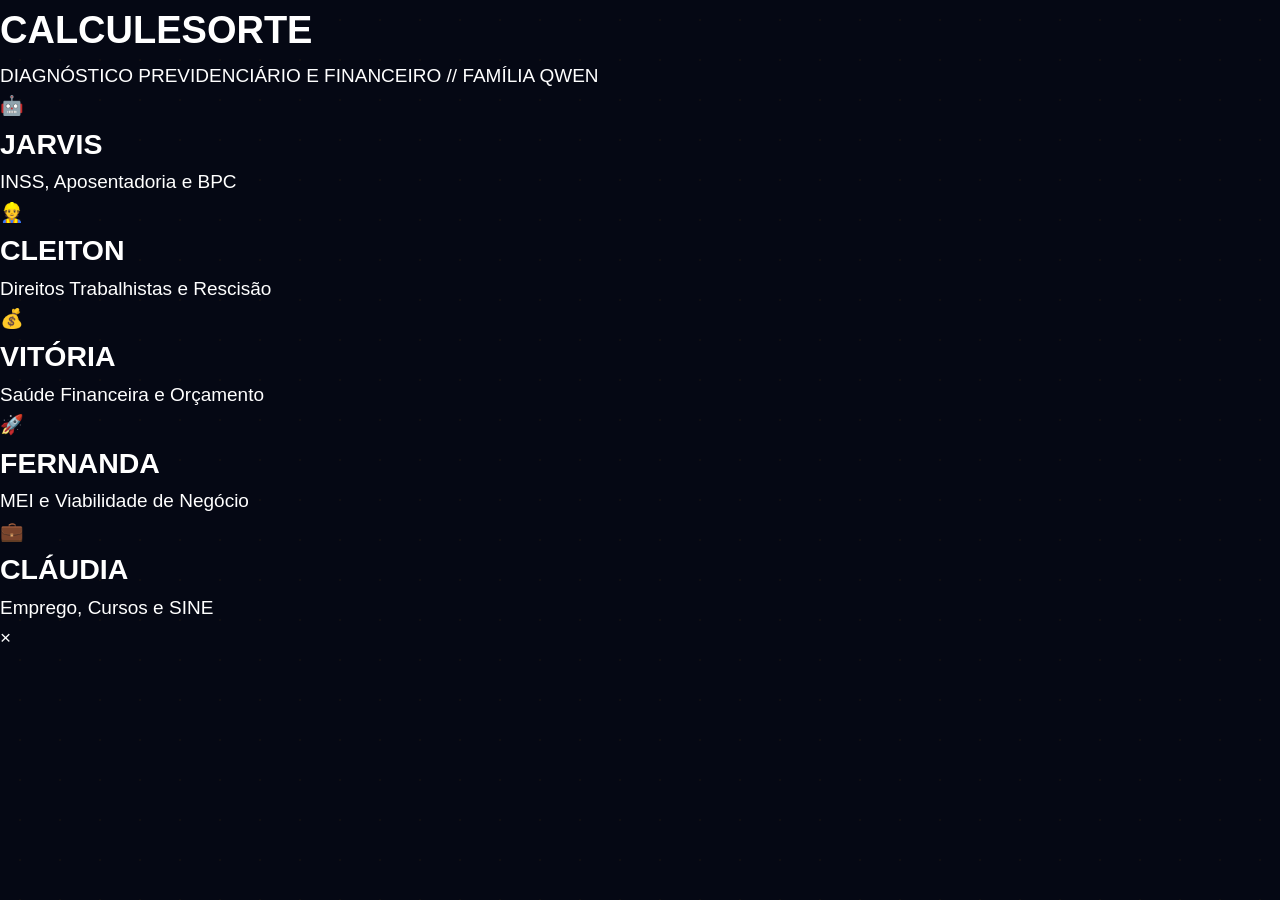
<file: index.html>
<!DOCTYPE html>
<html lang='pt-BR'>
<head>
    <meta charset='UTF-8'>
    <meta name='viewport' content='width=device-width, initial-scale=1.0'>
    <title>CalculeSorte | Diagnóstico Financeiro</title>
    <link rel='stylesheet' href='style.css'>
</head>
<body>
    <div class='container'>
        <header>
            <h1>CALCULESORTE</h1>
            <p>DIAGNÓSTICO PREVIDENCIÁRIO E FINANCEIRO // FAMÍLIA QWEN</p>
        </header>
        
        <div class='cards-grid'>
            <div class='card' onclick="openModal('jarvis')">
                <div class='icon'>🤖</div><h2>JARVIS</h2><p>INSS, Aposentadoria e BPC</p>
            </div>
            <div class='card' onclick="openModal('cleiton')">
                <div class='icon'>👷</div><h2>CLEITON</h2><p>Direitos Trabalhistas e Rescisão</p>
            </div>
            <div class='card' onclick="openModal('vitoria')">
                <div class='icon'>💰</div><h2>VITÓRIA</h2><p>Saúde Financeira e Orçamento</p>
            </div>
            <div class='card' onclick="openModal('fernanda')">
                <div class='icon'>🚀</div><h2>FERNANDA</h2><p>MEI e Viabilidade de Negócio</p>
            </div>
            <div class='card' onclick="openModal('claudia')">
                <div class='icon'>💼</div><h2>CLÁUDIA</h2><p>Emprego, Cursos e SINE</p>
            </div>
        </div>

        <div id='modal' class='modal'>
            <div class='modal-content'>
                <span class='close' onclick='closeModal()'>&times;</span>
                <h2 id='modal-title' style="color:#fff; margin-bottom:20px;"></h2>
                <form id='calc-form'></form>
                
                <div id='result' class='result-area' style='display:none;'>
                    <div class='voice-indicator'>REPRODUZINDO VOZ QWEN...</div>
                    <strong id='res-intro'></strong><br>
                    <span id='res-msg' style="display:block; margin:10px 0; color:#ccc;"></span>
                    <em id='res-outro' style="color:#666; font-size:0.8em;"></em>
                    
                    <div id='solution' class='solution-area' style='display:none;'>
                        <strong style="color:#00ff88;">💡 PLANO DE AÇÃO:</strong>
                        <p id='sol-text' style="margin-top:5px; font-size:0.9em;"></p>
                    </div>
                </div>

                <div id='repair' class='repair-area' style='display:none;'>
                    <strong style="color:#00aaff;">🔧 MODO REPARO ATIVADO</strong>
                    <p id='rep-text' style="margin:8px 0; font-size:0.9em;"></p>
                    <button class='btn-calc btn-repair' onclick='applyRepair()'>APLICAR CORREÇÃO E RECALCULAR</button>
                </div>
            </div>
        </div>
    </div>

    <script>
        let currentPersona = '', lastData = {}, repairData = null;
        const configs = {
            jarvis: [{name:'tipo_calculo',label:'TIPO DE CÁLCULO',type:'select',options:['aposentadoria','auxilio_doenca','bpc_loas']},{name:'idade',label:'IDADE',type:'number'},{name:'sexo',label:'SEXO',type:'select',options:['masculino','feminino']}],
            cleiton: [{name:'meses_trabalhados',label:'MESES TRABALHADOS',type:'number'},{name:'salario',label:'ÚLTIMO SALÁRIO (R$)',type:'number'},{name:'motivo_saida',label:'MOTIVO DA SAÍDA',type:'select',options:['demissao','pedido']}],
            vitoria: [{name:'tipo_calculo',label:'TIPO',type:'select',options:['orcamento','mei']},{name:'renda',label:'RENDA MENSAL (R$)',type:'number'},{name:'despesas_fixas',label:'DESPESAS FIXAS (R$)',type:'number'}],
            fernanda: [{name:'atividade',label:'ATIVIDADE DO NEGÓCIO',type:'text'}],
            claudia: [{name:'tipo_calculo',label:'TIPO',type:'select',options:['cursos','vagas']},{name:'idade',label:'IDADE',type:'number'},{name:'cargo',label:'CARGO DESEJADO',type:'text'}]
        };

        function openModal(p) {
            currentPersona = p;
            document.getElementById('modal').style.display = 'block';
            document.getElementById('modal-title').textContent = p.toUpperCase() + ' // DIAGNÓSTICO';
            const form = document.getElementById('calc-form'); form.innerHTML = '';
            configs[p].forEach(f => {
                const d = document.createElement('div'); d.className = 'form-group';
                const l = document.createElement('label'); l.textContent = f.label; d.appendChild(l);
                if (f.type === 'select') {
                    const s = document.createElement('select'); s.name = f.name;
                    f.options.forEach(o => { const op = document.createElement('option'); op.value = o; op.textContent = o; s.appendChild(op); });
                    d.appendChild(s);
                } else { const i = document.createElement('input'); i.type = f.type; i.name = f.name; i.required = true; d.appendChild(i); }
                form.appendChild(d);
            });
            const btn = document.createElement('button'); btn.type = 'submit'; btn.textContent = 'EXECUTAR DIAGNÓSTICO'; btn.className = 'btn-calc'; form.appendChild(btn);
            document.getElementById('result').style.display = 'none';
            document.getElementById('repair').style.display = 'none';
        }

        function closeModal() { document.getElementById('modal').style.display = 'none'; }

        function applyRepair() {
            if(repairData) {
                Object.keys(repairData).forEach(k => {
                    const el = document.querySelector(`[name="${k}"]`);
                    if(el) el.value = repairData[k];
                });
                document.getElementById('repair').style.display = 'none';
                document.getElementById('calc-form').dispatchEvent(new Event('submit'));
            }
        }

        document.getElementById('calc-form').addEventListener('submit', async (e) => {
            e.preventDefault();
            const fd = new FormData(e.target); const data = {};
            fd.forEach((v, k) => data[k] = isNaN(v) ? v : parseFloat(v));
            lastData = data;

            try {
                const res = await fetch(`/api/${currentPersona}`, { method: 'POST', headers: { 'Content-Type': 'application/json' }, body: JSON.stringify(data) });
                const result = await res.json();
                
                if (result.error && result.reparo) {
                    document.getElementById('repair').style.display = 'block';
                    document.getElementById('rep-text').textContent = result.reparo.sugestao;
                    repairData = result.reparo.dados_corrigidos || data; // Ajuste conforme retorno da API
                    return;
                }

                document.getElementById('result').style.display = 'block';
                document.getElementById('res-intro').textContent = result.introducao;
                document.getElementById('res-msg').textContent = result.resultado;
                document.getElementById('res-outro').textContent = result.conclusao;
                
                if(result.solucao) {
                    document.getElementById('solution').style.display = 'block';
                    document.getElementById('sol-text').textContent = result.solucao.acao;
                }

                const utterance = new SpeechSynthesisUtterance(`${result.introducao}. ${result.resultado}. ${result.conclusao}`);
                utterance.lang = 'pt-BR'; speechSynthesis.speak(utterance);
            } catch (err) { alert('Erro de conexão: ' + err.message); }
        });
    </script>
</body>
</html>
</file>
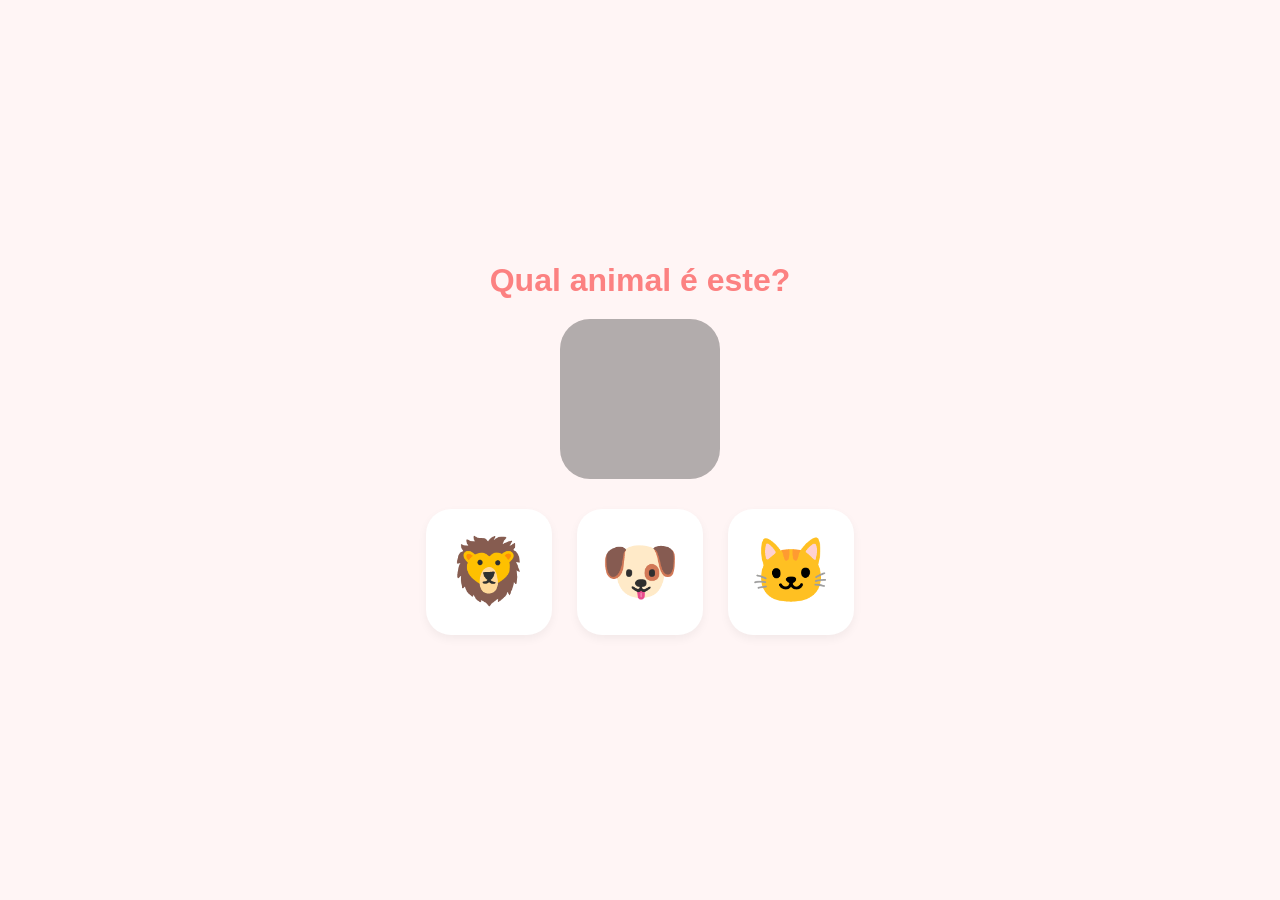
<file: Assets/Games/Animais/index.html>
<!DOCTYPE html>
<html lang="pt-BR">
<head>
<meta charset="UTF-8"><meta name="viewport" content="width=device-width, initial-scale=1.0">
<title>Sombra dos Amigos</title>
<style>
body { background-color: #FFF5F5; font-family: 'Segoe UI', sans-serif; display: flex; flex-direction: column; align-items: center; justify-content: center; height: 100vh; margin: 0; }
h1 { color: #FC8181; font-size: 2rem; margin-bottom: 20px; }
.shadow-box { width: 160px; height: 160px; background: #E2E8F0; border-radius: 30px; display: flex; align-items: center; justify-content: center; font-size: 6rem; filter: brightness(0) opacity(0.3); margin-bottom: 30px; transition: all 0.5s; }
.choices { display: flex; gap: 25px; }
.choice { width: 120px; height: 120px; background: #fff; border-radius: 25px; display: flex; align-items: center; justify-content: center; font-size: 4rem; cursor: pointer; box-shadow: 0 4px 10px rgba(0,0,0,0.05); transition: transform 0.2s; border: 3px solid transparent; }
.choice:hover { transform: translateY(-5px); }
.choice.correct { border-color: #68D391; background: #F0FFF4; }
.msg { margin-top: 25px; font-size: 1.5rem; color: #718096; }
</style>
</head>
<body>
<h1>Qual animal é este?</h1>
<div class="shadow-box" id="shadow">🐶</div>
<div class="choices" id="choices"></div>
<div class="msg" id="msg"></div>

<script>
const animals = ['🐶', '🐱', '', '🦁', '', '🐼'];
let currentAnimal = '';

function newRound() {
    currentAnimal = animals[Math.floor(Math.random() * animals.length)];
    document.getElementById('shadow').textContent = currentAnimal;
    document.getElementById('msg').textContent = '';
    
    const container = document.getElementById('choices');
    container.innerHTML = '';
    
    const opts = [...animals].sort(() => 0.5 - Math.random()).slice(0, 3);
    if (!opts.includes(currentAnimal)) opts[0] = currentAnimal;
    opts.sort(() => 0.5 - Math.random());

    opts.forEach(a => {
        const div = document.createElement('div');
        div.className = 'choice';
        div.textContent = a;
        div.onclick = () => check(a, div);
        container.appendChild(div);
    });
}

function check(animal, el) {
    if (animal === currentAnimal) {
        el.classList.add('correct');
        document.getElementById('shadow').style.filter = 'none'; // Revela a cor
        document.getElementById('msg').textContent = 'Achou o amigo!';
        setTimeout(() => {
            document.getElementById('shadow').style.filter = 'brightness(0) opacity(0.3)';
            newRound();
        }, 2000);
    }
}
newRound();
</script>
</body>
</html>
</file>
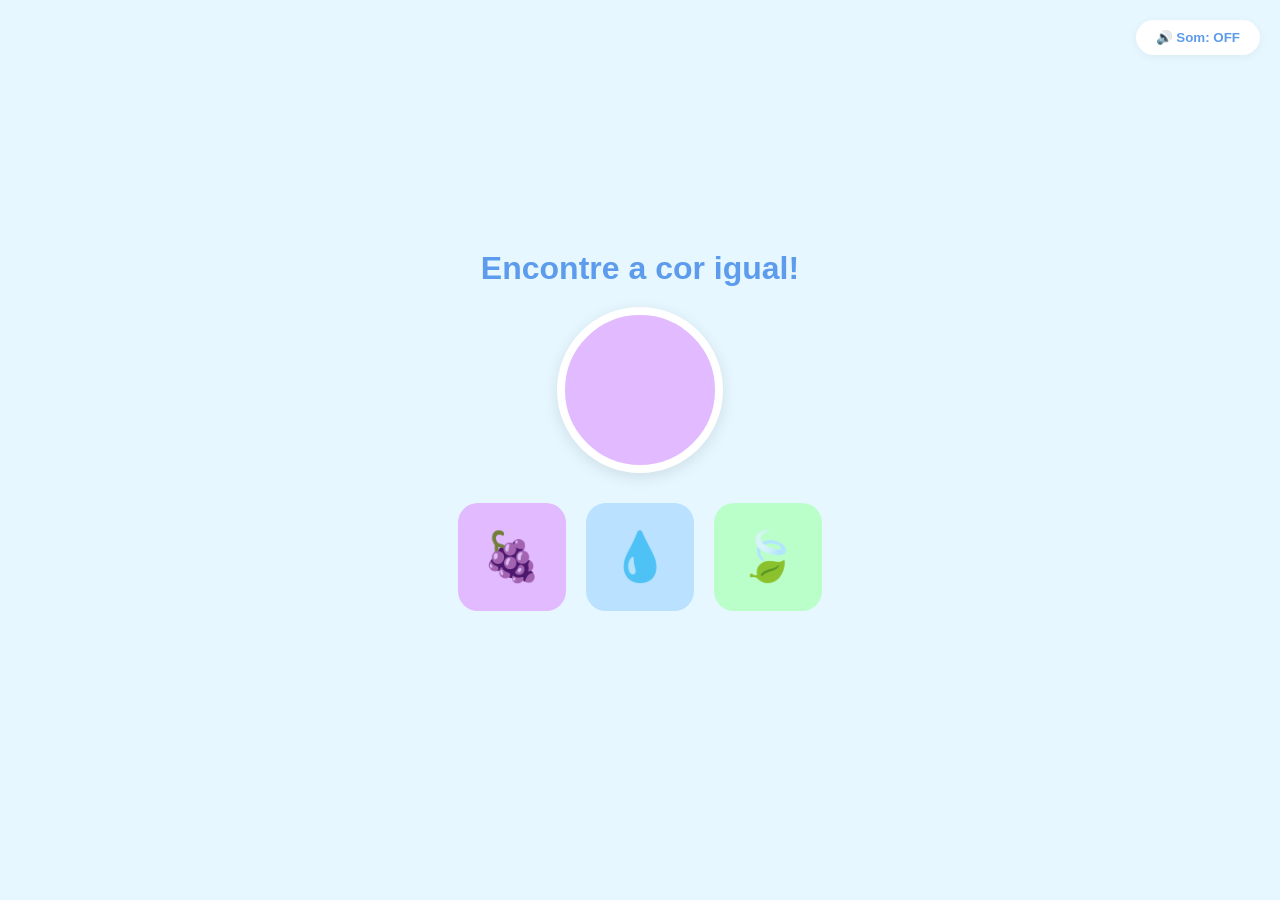
<file: Assets/Games/Cores/index.html>
<!DOCTYPE html>
<html lang="pt-BR">
<head>
<meta charset="UTF-8"><meta name="viewport" content="width=device-width, initial-scale=1.0">
<title>Jardim das Cores</title>
<style>
body { background-color: #E6F7FF; font-family: 'Segoe UI', sans-serif; display: flex; flex-direction: column; align-items: center; justify-content: center; height: 100vh; margin: 0; user-select: none; }
h1 { color: #5D9CEC; font-size: 2rem; margin-bottom: 20px; }
#target-color { width: 150px; height: 150px; border-radius: 50%; border: 8px solid #fff; box-shadow: 0 4px 15px rgba(0,0,0,0.1); margin-bottom: 30px; transition: background-color 0.5s ease; }
.options { display: flex; gap: 20px; }
.option { width: 100px; height: 100px; border-radius: 20px; cursor: pointer; border: 4px solid transparent; transition: transform 0.2s, border-color 0.2s; display: flex; align-items: center; justify-content: center; font-size: 3rem; }
.option:hover { transform: scale(1.05); }
.option.selected { border-color: #5D9CEC; transform: scale(1.1); }
.msg { margin-top: 20px; font-size: 1.5rem; color: #4A90E2; min-height: 40px; }
.sound-btn { position: absolute; top: 20px; right: 20px; background: #fff; border: none; padding: 10px 20px; border-radius: 30px; cursor: pointer; color: #5D9CEC; font-weight: bold; box-shadow: 0 2px 10px rgba(0,0,0,0.05); }
</style>
</head>
<body>
<button class="sound-btn" onclick="toggleSound()">🔊 Som: OFF</button>
<h1>Encontre a cor igual!</h1>
<div id="target-color"></div>
<div class="options" id="options-container"></div>
<div class="msg" id="message"></div>

<script>
const colors = [
    { hex: '#FFB3BA', name: 'Rosa', emoji: '🌸' },
    { hex: '#BAFFC9', name: 'Verde', emoji: '🍃' },
    { hex: '#BAE1FF', name: 'Azul', emoji: '💧' },
    { hex: '#FFFFBA', name: 'Amarelo', emoji: '⭐' },
    { hex: '#E2BAFF', name: 'Roxo', emoji: '🍇' }
];
let currentTarget = null;
let soundEnabled = false;
const synth = window.speechSynthesis;

function toggleSound() {
    soundEnabled = !soundEnabled;
    document.querySelector('.sound-btn').textContent = soundEnabled ? ' Som: ON' : '🔇 Som: OFF';
}

function speak(text) {
    if (!soundEnabled) return;
    const utterance = new SpeechSynthesisUtterance(text);
    utterance.lang = 'pt-BR';
    utterance.rate = 0.8; // Fala mais lenta e calma
    synth.speak(utterance);
}

function newRound() {
    currentTarget = colors[Math.floor(Math.random() * colors.length)];
    document.getElementById('target-color').style.backgroundColor = currentTarget.hex;
    document.getElementById('message').textContent = '';
    
    const container = document.getElementById('options-container');
    container.innerHTML = '';
    
    // Embaralhar opções
    const shuffled = [...colors].sort(() => 0.5 - Math.random()).slice(0, 3);
    if (!shuffled.includes(currentTarget)) shuffled[0] = currentTarget;
    shuffled.sort(() => 0.5 - Math.random());

    shuffled.forEach(c => {
        const div = document.createElement('div');
        div.className = 'option';
        div.style.backgroundColor = c.hex;
        div.textContent = c.emoji;
        div.onclick = () => checkAnswer(c, div);
        container.appendChild(div);
    });
    
    speak(`Encontre a cor ${currentTarget.name}`);
}

function checkAnswer(color, element) {
    if (color.hex === currentTarget.hex) {
        element.classList.add('selected');
        document.getElementById('message').textContent = `Muito bem! É ${color.name}.`;
        speak(`Isso mesmo! É ${color.name}.`);
        setTimeout(newRound, 2000);
    } else {
        speak('Tente outra cor.');
    }
}

newRound();
</script>
</body>
</html>
</file>
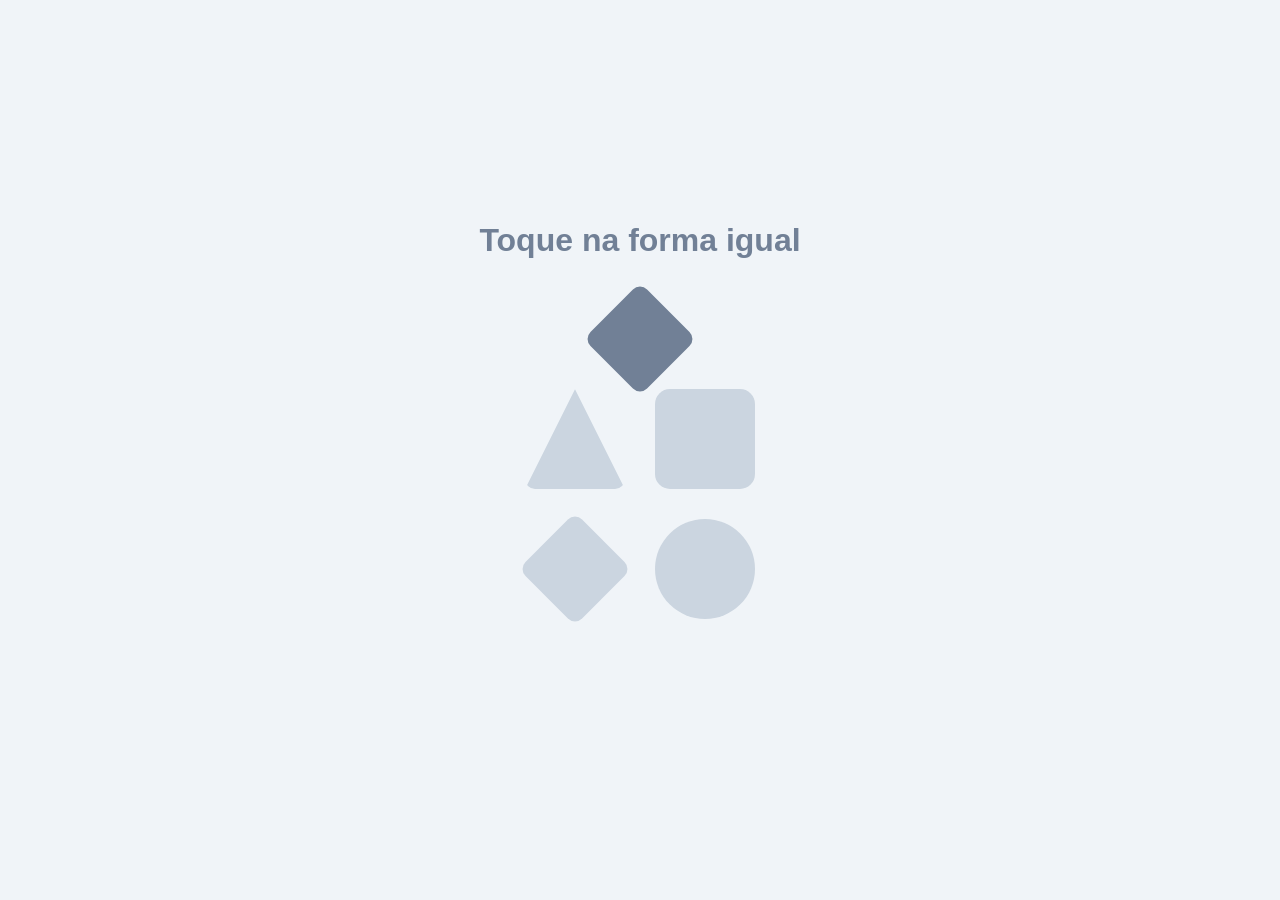
<file: Assets/Games/Formas/index.html>
<!DOCTYPE html>
<html lang="pt-BR">
<head>
<meta charset="UTF-8"><meta name="viewport" content="width=device-width, initial-scale=1.0">
<title>Formas Suaves</title>
<style>
body { background-color: #F0F4F8; font-family: 'Segoe UI', sans-serif; display: flex; flex-direction: column; align-items: center; justify-content: center; height: 100vh; margin: 0; }
h1 { color: #718096; font-size: 2rem; margin-bottom: 30px; }
.target-shape { width: 120px; height: 120px; background: #A0AEC0; margin-bottom: 40px; transition: all 0.4s ease; }
.shapes-grid { display: grid; grid-template-columns: repeat(2, 1fr); gap: 30px; }
.shape-btn { width: 100px; height: 100px; background: #CBD5E0; cursor: pointer; transition: transform 0.2s; border: none; outline: none; }
.shape-btn:hover { transform: scale(1.08); background: #A0AEC0; }
.msg { margin-top: 30px; font-size: 1.8rem; color: #4A5568; min-height: 50px; }
</style>
</head>
<body>
<h1>Toque na forma igual</h1>
<div class="target-shape" id="target"></div>
<div class="shapes-grid" id="grid"></div>
<div class="msg" id="msg"></div>

<script>
const shapes = [
    { name: 'Círculo', css: 'border-radius: 50%' },
    { name: 'Quadrado', css: 'border-radius: 15px' }, // Cantos arredondados são melhores
    { name: 'Triângulo', css: 'clip-path: polygon(50% 0%, 0% 100%, 100% 100%); border-radius: 10px;' },
    { name: 'Losango', css: 'transform: rotate(45deg); border-radius: 10px; width: 80px; height: 80px; margin: 10px;' }
];
let targetShape = null;

function newRound() {
    targetShape = shapes[Math.floor(Math.random() * shapes.length)];
    const t = document.getElementById('target');
    t.style.cssText = targetShape.css;
    t.style.background = '#718096';
    document.getElementById('msg').textContent = '';
    
    const grid = document.getElementById('grid');
    grid.innerHTML = '';
    
    const options = [...shapes].sort(() => 0.5 - Math.random());
    options.forEach(s => {
        const btn = document.createElement('button');
        btn.className = 'shape-btn';
        btn.style.cssText = s.css;
        btn.onclick = () => check(s);
        grid.appendChild(btn);
    });
}

function check(shape) {
    if (shape.name === targetShape.name) {
        document.getElementById('msg').textContent = `Perfeito! ${shape.name}.`;
        setTimeout(newRound, 1500);
    }
}
newRound();
</script>
</body>
</html>
</file>
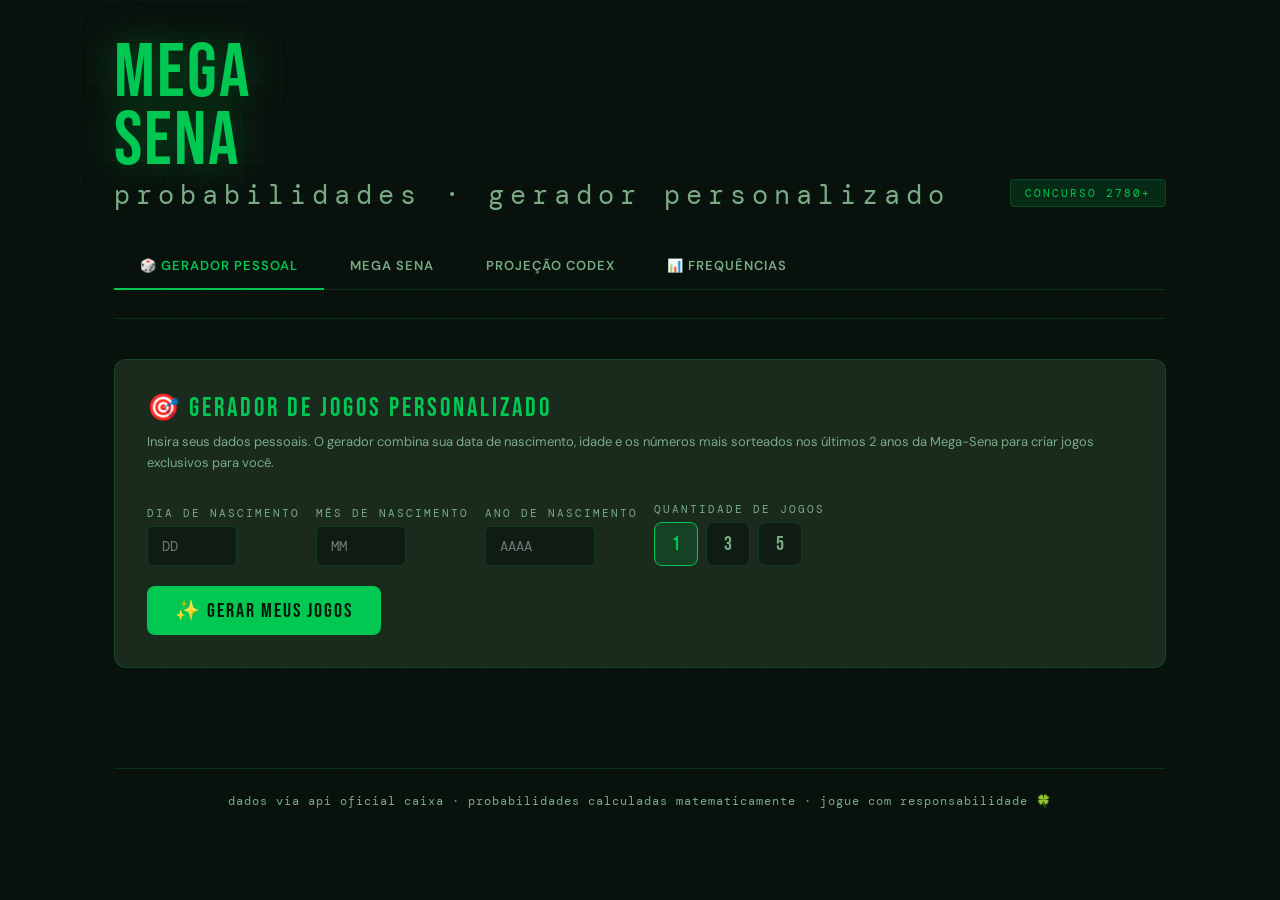
<file: mega_sena.html>
<!DOCTYPE html>
<html lang="pt-BR">
<head>
<meta charset="UTF-8">
<meta name="viewport" content="width=device-width, initial-scale=1.0">
<title>Mega-Sena · Probabilidades & Gerador</title>
<link href="https://fonts.googleapis.com/css2?family=Bebas+Neue&family=DM+Mono:wght@400;500&family=DM+Sans:ital,wght@0,300;0,400;0,600;1,300&display=swap" rel="stylesheet">
<style>
  :root {
    --green: #00c853;
    --green-dark: #00a040;
    --green-glow: rgba(0,200,83,0.14);
    --bg: #09110d;
    --bg2: #0f1c14;
    --bg3: #162218;
    --surface: #1a2b1e;
    --border: rgba(0,200,83,0.18);
    --text: #e6f4ea;
    --muted: #7aab85;
    --gold: #ffd740;
    --silver: #cfd8dc;
    --bronze: #ffab40;
    --red: #ff5252;
  }
  *, *::before, *::after { box-sizing: border-box; margin: 0; padding: 0; }
  body {
    background: var(--bg);
    color: var(--text);
    font-family: 'DM Sans', sans-serif;
    min-height: 100vh;
    overflow-x: hidden;
  }
  body::before {
    content: '';
    position: fixed;
    inset: 0;
    background-image:
      linear-gradient(rgba(0,200,83,0.04) 1px, transparent 1px),
      linear-gradient(90deg, rgba(0,200,83,0.04) 1px, transparent 1px);
    background-size: 40px 40px;
    pointer-events: none;
    z-index: 0;
  }
  .wrap { position: relative; z-index: 1; max-width: 1100px; margin: 0 auto; padding: 0 24px; }

  /* HEADER */
  header { padding: 40px 0 28px; border-bottom: 1px solid var(--border); }
  .header-inner { display: flex; align-items: flex-end; justify-content: space-between; gap: 24px; flex-wrap: wrap; }
  .logo { font-family: 'Bebas Neue', sans-serif; font-size: clamp(44px, 8vw, 76px); line-height: 0.9; letter-spacing: 2px; color: var(--green); text-shadow: 0 0 40px rgba(0,200,83,0.4); }
  .logo span { display: block; font-size: 0.36em; letter-spacing: 6px; color: var(--muted); text-shadow: none; font-family: 'DM Mono', monospace; margin-top: 6px; }
  .badge { background: var(--green-glow); border: 1px solid var(--border); border-radius: 4px; padding: 6px 14px; font-family: 'DM Mono', monospace; font-size: 11px; letter-spacing: 2px; color: var(--green); text-transform: uppercase; }

  /* TABS */
  .tabs { display: flex; margin: 36px 0 0; border-bottom: 1px solid var(--border); gap: 0; }
  .tab { padding: 14px 26px; cursor: pointer; font-size: 13px; font-weight: 600; letter-spacing: 1px; text-transform: uppercase; color: var(--muted); border-bottom: 2px solid transparent; margin-bottom: -1px; transition: all 0.2s; user-select: none; }
  .tab:hover { color: var(--text); }
  .tab.active { color: var(--green); border-bottom-color: var(--green); }

  /* PANELS */
  .panel { display: none; padding: 40px 0 60px; }
  .panel.active { display: block; }

  /* STATS GRID */
  .stats-grid { display: grid; grid-template-columns: repeat(auto-fit, minmax(210px, 1fr)); gap: 14px; margin-bottom: 36px; }
  .stat-card { background: var(--surface); border: 1px solid var(--border); border-radius: 8px; padding: 18px 22px; position: relative; overflow: hidden; animation: fadeUp 0.4s ease both; }
  .stat-card::before { content: ''; position: absolute; top: 0; left: 0; right: 0; height: 2px; }
  .stat-card.terno::before { background: var(--bronze); }
  .stat-card.quadra::before { background: var(--silver); }
  .stat-card.quina::before { background: var(--gold); }
  .stat-card.sena::before { background: var(--green); }
  .stat-label { font-size: 11px; letter-spacing: 2px; text-transform: uppercase; color: var(--muted); font-family: 'DM Mono', monospace; margin-bottom: 8px; }
  .stat-prob { font-family: 'Bebas Neue', sans-serif; font-size: 34px; line-height: 1; margin-bottom: 4px; }
  .stat-card.terno .stat-prob { color: var(--bronze); }
  .stat-card.quadra .stat-prob { color: var(--silver); }
  .stat-card.quina .stat-prob { color: var(--gold); }
  .stat-card.sena .stat-prob { color: var(--green); }
  .stat-ratio { font-size: 12px; color: var(--muted); font-family: 'DM Mono', monospace; }

  /* SECTION TITLE */
  .section-title { font-family: 'Bebas Neue', sans-serif; font-size: 20px; letter-spacing: 3px; color: var(--muted); text-transform: uppercase; margin-bottom: 16px; display: flex; align-items: center; gap: 12px; }
  .section-title::after { content: ''; flex: 1; height: 1px; background: var(--border); }

  /* GAMES GRID */
  .games-grid { display: grid; grid-template-columns: repeat(auto-fill, minmax(270px, 1fr)); gap: 10px; }
  .game-card { background: var(--bg2); border: 1px solid var(--border); border-radius: 8px; padding: 14px 18px; display: flex; align-items: center; gap: 14px; animation: fadeUp 0.4s ease both; transition: border-color 0.2s, background 0.2s; }
  .game-card:hover { border-color: rgba(0,200,83,0.4); background: var(--bg3); }
  .game-num { font-family: 'DM Mono', monospace; font-size: 11px; color: var(--muted); min-width: 54px; letter-spacing: 1px; }
  .dezenas { display: flex; gap: 5px; flex-wrap: wrap; }
  .dez { width: 32px; height: 32px; border-radius: 50%; background: var(--surface); border: 1.5px solid var(--border); display: flex; align-items: center; justify-content: center; font-family: 'DM Mono', monospace; font-size: 12px; font-weight: 500; color: var(--text); transition: all 0.2s; }
  .game-card:hover .dez { background: var(--green-glow); border-color: rgba(0,200,83,0.5); color: var(--green); }
  .dez.hot { border-color: rgba(255,171,64,0.6); color: var(--bronze); }

  /* GERADOR SECTION */
  .gerador-box { background: var(--surface); border: 1px solid var(--border); border-radius: 12px; padding: 32px; margin-bottom: 40px; }
  .gerador-title { font-family: 'Bebas Neue', sans-serif; font-size: 26px; letter-spacing: 3px; color: var(--green); margin-bottom: 8px; }
  .gerador-sub { font-size: 13px; color: var(--muted); margin-bottom: 28px; line-height: 1.6; }

  .form-row { display: flex; gap: 16px; flex-wrap: wrap; align-items: flex-end; margin-bottom: 20px; }
  .form-group { display: flex; flex-direction: column; gap: 6px; }
  .form-group label { font-size: 11px; letter-spacing: 2px; text-transform: uppercase; color: var(--muted); font-family: 'DM Mono', monospace; }
  .form-group input, .form-group select {
    background: var(--bg2);
    border: 1px solid var(--border);
    border-radius: 6px;
    color: var(--text);
    font-family: 'DM Mono', monospace;
    font-size: 14px;
    padding: 10px 14px;
    outline: none;
    transition: border-color 0.2s;
  }
  .form-group input:focus, .form-group select:focus { border-color: var(--green); }
  .form-group input[type="number"] { width: 90px; }
  .form-group select { min-width: 90px; appearance: none; cursor: pointer; }
  .input-age { width: 80px; }

  .qtd-btns { display: flex; gap: 8px; }
  .qtd-btn { width: 44px; height: 44px; border-radius: 8px; border: 1px solid var(--border); background: var(--bg2); color: var(--muted); font-family: 'Bebas Neue', sans-serif; font-size: 20px; cursor: pointer; transition: all 0.2s; display: flex; align-items: center; justify-content: center; }
  .qtd-btn.active, .qtd-btn:hover { border-color: var(--green); color: var(--green); background: var(--green-glow); }

  .gerar-btn {
    background: var(--green);
    color: #041a09;
    border: none;
    border-radius: 8px;
    padding: 12px 28px;
    font-family: 'Bebas Neue', sans-serif;
    font-size: 20px;
    letter-spacing: 2px;
    cursor: pointer;
    transition: all 0.2s;
    display: flex;
    align-items: center;
    gap: 8px;
  }
  .gerar-btn:hover { background: var(--green-dark); transform: translateY(-1px); }
  .gerar-btn:disabled { opacity: 0.5; cursor: not-allowed; transform: none; }

  /* LOADING */
  .loading-bar { height: 2px; background: var(--border); border-radius: 2px; overflow: hidden; margin: 16px 0; display: none; }
  .loading-bar.active { display: block; }
  .loading-bar-inner { height: 100%; background: var(--green); border-radius: 2px; animation: loadSlide 1.4s ease-in-out infinite; }
  @keyframes loadSlide { 0% { width: 0%; margin-left: 0; } 50% { width: 60%; margin-left: 20%; } 100% { width: 0%; margin-left: 100%; } }

  /* RESULTADO GERADOR */
  .resultado-section { display: none; }
  .resultado-section.visible { display: block; }

  .resultado-header { display: flex; justify-content: space-between; align-items: center; margin-bottom: 20px; flex-wrap: wrap; gap: 12px; }
  .resultado-info { font-size: 13px; color: var(--muted); font-family: 'DM Mono', monospace; }
  .resultado-info strong { color: var(--green); }

  /* JOGO GERADO CARD */
  .jogo-gerado { background: var(--bg2); border: 1px solid var(--border); border-radius: 10px; padding: 20px 22px; margin-bottom: 12px; animation: fadeUp 0.4s ease both; }
  .jogo-gerado-header { display: flex; justify-content: space-between; align-items: center; margin-bottom: 14px; }
  .jogo-gerado-num { font-family: 'Bebas Neue', sans-serif; font-size: 16px; letter-spacing: 2px; color: var(--green); }
  .jogo-custo { font-family: 'DM Mono', monospace; font-size: 13px; color: var(--muted); }
  .dezenas-grande { display: flex; gap: 8px; flex-wrap: wrap; margin-bottom: 12px; }
  .dez-grande {
    width: 46px; height: 46px; border-radius: 50%;
    background: var(--surface);
    border: 2px solid var(--border);
    display: flex; align-items: center; justify-content: center;
    font-family: 'Bebas Neue', sans-serif;
    font-size: 20px;
    color: var(--text);
    transition: all 0.3s;
    position: relative;
  }
  .dez-grande.hot { border-color: var(--bronze); color: var(--bronze); background: rgba(255,171,64,0.08); }
  .dez-grande.muito-hot { border-color: var(--gold); color: var(--gold); background: rgba(255,215,64,0.1); }
  .dez-tag { font-size: 10px; color: var(--muted); font-family: 'DM Mono', monospace; margin-top: 2px; }
  .freq-bar { height: 3px; border-radius: 2px; background: var(--border); margin-top: 10px; overflow: hidden; }
  .freq-bar-fill { height: 100%; border-radius: 2px; background: var(--green); transition: width 0.8s ease; }

  /* INVESTIMENTO */
  .investimento-box { background: var(--bg3); border: 1px solid rgba(255,215,64,0.2); border-radius: 10px; padding: 20px; margin-top: 28px; }
  .inv-title { font-family: 'Bebas Neue', sans-serif; font-size: 18px; letter-spacing: 2px; color: var(--gold); margin-bottom: 16px; }
  .inv-grid { display: grid; grid-template-columns: repeat(auto-fit, minmax(180px, 1fr)); gap: 12px; }
  .inv-card { background: var(--surface); border-radius: 8px; padding: 14px 16px; }
  .inv-card-label { font-size: 11px; letter-spacing: 1.5px; text-transform: uppercase; color: var(--muted); font-family: 'DM Mono', monospace; margin-bottom: 6px; }
  .inv-card-valor { font-family: 'Bebas Neue', sans-serif; font-size: 22px; color: var(--gold); }
  .inv-card-sub { font-size: 11px; color: var(--muted); font-family: 'DM Mono', monospace; margin-top: 2px; }

  /* PROJECAO */
  .proj-extra { background: var(--surface); border: 1px solid var(--border); border-radius: 8px; padding: 20px 24px; margin-bottom: 32px; display: grid; grid-template-columns: 1fr 1fr; gap: 16px; }
  .proj-row { display: flex; flex-direction: column; gap: 4px; }
  .proj-label { font-size: 11px; letter-spacing: 2px; text-transform: uppercase; color: var(--muted); font-family: 'DM Mono', monospace; }
  .proj-val { font-family: 'Bebas Neue', sans-serif; font-size: 28px; color: var(--green); }
  .proj-sub { font-size: 12px; color: var(--muted); font-family: 'DM Mono', monospace; }

  /* FREQ NUMBERS */
  .freq-section { background: var(--bg2); border: 1px solid var(--border); border-radius: 10px; padding: 20px; margin-top: 20px; }
  .freq-grid { display: grid; grid-template-columns: repeat(auto-fill, minmax(52px, 1fr)); gap: 8px; margin-top: 12px; }
  .freq-num { border-radius: 8px; padding: 6px 4px; text-align: center; background: var(--surface); border: 1px solid var(--border); font-family: 'DM Mono', monospace; font-size: 13px; font-weight: 500; cursor: default; transition: all 0.2s; }
  .freq-num .fn { color: var(--text); font-size: 14px; }
  .freq-num .fc { font-size: 10px; color: var(--muted); }
  .freq-num.tier1 { border-color: var(--gold); background: rgba(255,215,64,0.08); }
  .freq-num.tier1 .fn { color: var(--gold); }
  .freq-num.tier2 { border-color: var(--bronze); background: rgba(255,171,64,0.08); }
  .freq-num.tier2 .fn { color: var(--bronze); }
  .freq-num.tier3 { border-color: rgba(0,200,83,0.4); }
  .freq-num.tier3 .fn { color: var(--green); }

  /* ERROR */
  .error-msg { background: rgba(255,82,82,0.1); border: 1px solid rgba(255,82,82,0.3); border-radius: 8px; padding: 12px 16px; color: var(--red); font-size: 13px; font-family: 'DM Mono', monospace; margin: 12px 0; display: none; }
  .error-msg.show { display: block; }

  /* FOOTER */
  footer { border-top: 1px solid var(--border); padding: 24px 0; text-align: center; font-size: 12px; color: var(--muted); font-family: 'DM Mono', monospace; letter-spacing: 1px; }

  @keyframes fadeUp { from { opacity: 0; transform: translateY(12px); } to { opacity: 1; transform: translateY(0); } }

  @media (max-width: 560px) {
    .proj-extra { grid-template-columns: 1fr; }
    .dezenas-grande { gap: 6px; }
    .dez-grande { width: 40px; height: 40px; font-size: 17px; }
    .form-row { flex-direction: column; }
  }
</style>
</head>
<body>
<div class="wrap">
  <header>
    <div class="header-inner">
      <div class="logo">
        Mega<br>Sena
        <span>probabilidades · gerador personalizado</span>
      </div>
      <div class="badge" id="concurso-badge">carregando...</div>
    </div>
    <nav class="tabs">
      <div class="tab active" onclick="switchTab('gerador', this)">🎲 Gerador Pessoal</div>
      <div class="tab" onclick="switchTab('megasena', this)">Mega Sena</div>
      <div class="tab" onclick="switchTab('codex', this)">Projeção Codex</div>
      <div class="tab" onclick="switchTab('frequencias', this)">📊 Frequências</div>
    </nav>
  </header>

  <!-- ======================== GERADOR ======================== -->
  <div id="panel-gerador" class="panel active">
    <div class="gerador-box">
      <div class="gerador-title">🎯 Gerador de Jogos Personalizado</div>
      <div class="gerador-sub">
        Insira seus dados pessoais. O gerador combina sua data de nascimento, idade e os números mais sorteados nos últimos 2 anos da Mega-Sena para criar jogos exclusivos para você.
      </div>

      <div class="form-row">
        <div class="form-group">
          <label>Dia de nascimento</label>
          <input type="number" id="inp-dia" min="1" max="31" placeholder="DD" />
        </div>
        <div class="form-group">
          <label>Mês de nascimento</label>
          <input type="number" id="inp-mes" min="1" max="12" placeholder="MM" />
        </div>
        <div class="form-group">
          <label>Ano de nascimento</label>
          <input type="number" id="inp-ano" min="1920" max="2010" placeholder="AAAA" style="width:110px" />
        </div>
        <div class="form-group">
          <label>Quantidade de jogos</label>
          <div class="qtd-btns">
            <button class="qtd-btn active" data-qtd="1" onclick="setQtd(1, this)">1</button>
            <button class="qtd-btn" data-qtd="3" onclick="setQtd(3, this)">3</button>
            <button class="qtd-btn" data-qtd="5" onclick="setQtd(5, this)">5</button>
          </div>
        </div>
      </div>

      <button class="gerar-btn" id="btn-gerar" onclick="gerarJogos()">
        ✨ Gerar meus jogos
      </button>
      <div class="loading-bar" id="loading-bar"><div class="loading-bar-inner"></div></div>
      <div class="error-msg" id="error-msg"></div>
    </div>

    <div class="resultado-section" id="resultado-section">
      <div class="resultado-header">
        <div class="section-title" style="margin-bottom:0; flex:1">Seus Jogos</div>
        <div class="resultado-info" id="resultado-info"></div>
      </div>

      <div id="jogos-container"></div>

      <div class="investimento-box" id="inv-box">
        <div class="inv-title">💰 Investimento para Sonhar Grande</div>
        <div class="inv-grid" id="inv-grid"></div>
        <div style="margin-top:16px; font-size:12px; color:var(--muted); font-family:'DM Mono',monospace; line-height:1.6;">
          * Probabilidades baseadas em jogo simples de 6 dezenas (R$ 5,00 cada). Concursos com 3 sorteios/semana.
          Ganhos sujeitos a tributação. Jogue com responsabilidade — loterias são entretenimento, não investimento financeiro.
        </div>
      </div>
    </div>
  </div>

  <!-- ======================== MEGA SENA ======================== -->
  <div id="panel-megasena" class="panel">
    <div class="stats-grid">
      <div class="stat-card terno"><div class="stat-label">Terno ou melhor</div><div class="stat-prob">14,44%</div><div class="stat-ratio">1 em 6,92 concursos</div></div>
      <div class="stat-card quadra"><div class="stat-label">Quadra ou melhor</div><div class="stat-prob">0,65%</div><div class="stat-ratio">1 em 153,64 concursos</div></div>
      <div class="stat-card quina"><div class="stat-label">Quina ou melhor</div><div class="stat-prob">0,0097%</div><div class="stat-ratio">1 em 10.269 concursos</div></div>
      <div class="stat-card sena"><div class="stat-label">Sena (jackpot)</div><div class="stat-prob">0,00003%</div><div class="stat-ratio">1 em 3.337.591 concursos</div></div>
    </div>
    <div class="section-title">Jogos da planilha</div>
    <div class="games-grid">
      <div class="game-card"><span class="game-num">Jogo 01</span><div class="dezenas"><div class="dez">23</div><div class="dez">26</div><div class="dez">30</div><div class="dez">41</div><div class="dez">44</div><div class="dez">45</div></div></div>
      <div class="game-card"><span class="game-num">Jogo 02</span><div class="dezenas"><div class="dez">15</div><div class="dez">27</div><div class="dez">36</div><div class="dez">44</div><div class="dez">49</div><div class="dez">50</div></div></div>
      <div class="game-card"><span class="game-num">Jogo 03</span><div class="dezenas"><div class="dez">27</div><div class="dez">30</div><div class="dez">39</div><div class="dez">45</div><div class="dez">49</div><div class="dez">58</div></div></div>
      <div class="game-card"><span class="game-num">Jogo 04</span><div class="dezenas"><div class="dez">02</div><div class="dez">13</div><div class="dez">14</div><div class="dez">36</div><div class="dez">45</div><div class="dez">47</div></div></div>
      <div class="game-card"><span class="game-num">Jogo 05</span><div class="dezenas"><div class="dez">01</div><div class="dez">14</div><div class="dez">16</div><div class="dez">25</div><div class="dez">27</div><div class="dez">36</div></div></div>
      <div class="game-card"><span class="game-num">Jogo 06</span><div class="dezenas"><div class="dez">23</div><div class="dez">26</div><div class="dez">44</div><div class="dez">47</div><div class="dez">53</div><div class="dez">58</div></div></div>
      <div class="game-card"><span class="game-num">Jogo 07</span><div class="dezenas"><div class="dez">01</div><div class="dez">02</div><div class="dez">17</div><div class="dez">23</div><div class="dez">46</div><div class="dez">58</div></div></div>
      <div class="game-card"><span class="game-num">Jogo 08</span><div class="dezenas"><div class="dez">04</div><div class="dez">23</div><div class="dez">37</div><div class="dez">44</div><div class="dez">49</div><div class="dez">58</div></div></div>
      <div class="game-card"><span class="game-num">Jogo 09</span><div class="dezenas"><div class="dez">02</div><div class="dez">17</div><div class="dez">35</div><div class="dez">44</div><div class="dez">47</div><div class="dez">58</div></div></div>
      <div class="game-card"><span class="game-num">Jogo 10</span><div class="dezenas"><div class="dez">04</div><div class="dez">13</div><div class="dez">27</div><div class="dez">42</div><div class="dez">44</div><div class="dez">53</div></div></div>
      <div class="game-card"><span class="game-num">Jogo 11</span><div class="dezenas"><div class="dez">04</div><div class="dez">16</div><div class="dez">17</div><div class="dez">27</div><div class="dez">34</div><div class="dez">42</div></div></div>
      <div class="game-card"><span class="game-num">Jogo 12</span><div class="dezenas"><div class="dez">01</div><div class="dez">15</div><div class="dez">28</div><div class="dez">35</div><div class="dez">45</div><div class="dez">47</div></div></div>
      <div class="game-card"><span class="game-num">Jogo 13</span><div class="dezenas"><div class="dez">02</div><div class="dez">23</div><div class="dez">25</div><div class="dez">28</div><div class="dez">30</div><div class="dez">44</div></div></div>
      <div class="game-card"><span class="game-num">Jogo 14</span><div class="dezenas"><div class="dez">17</div><div class="dez">27</div><div class="dez">30</div><div class="dez">41</div><div class="dez">45</div><div class="dez">46</div></div></div>
      <div class="game-card"><span class="game-num">Jogo 15</span><div class="dezenas"><div class="dez">01</div><div class="dez">13</div><div class="dez">17</div><div class="dez">27</div><div class="dez">39</div><div class="dez">47</div></div></div>
    </div>
  </div>

  <!-- ======================== CODEX ======================== -->
  <div id="panel-codex" class="panel">
    <div class="stats-grid">
      <div class="stat-card terno"><div class="stat-label">Terno ou melhor</div><div class="stat-prob">14,44%</div><div class="stat-ratio">1 em 6,92 concursos</div></div>
      <div class="stat-card quadra"><div class="stat-label">Quadra ou melhor</div><div class="stat-prob">0,65%</div><div class="stat-ratio">1 em 153,64 concursos</div></div>
      <div class="stat-card quina"><div class="stat-label">Quina ou melhor</div><div class="stat-prob">0,0097%</div><div class="stat-ratio">1 em 10.269 concursos</div></div>
      <div class="stat-card sena"><div class="stat-label">Sena (jackpot)</div><div class="stat-prob">0,00003%</div><div class="stat-ratio">1 em 3.337.591 concursos</div></div>
    </div>
    <div class="section-title">Projeção 12 meses · 156 concursos</div>
    <div class="proj-extra">
      <div class="proj-row"><div class="proj-label">Terno ou melhor em 12 meses</div><div class="proj-val">≈ 100%</div><div class="proj-sub">Média esperada: 23,63 acertos</div></div>
      <div class="proj-row"><div class="proj-label">Quadra ou melhor em 12 meses</div><div class="proj-val">64%</div><div class="proj-sub">Média esperada: 1,02 acertos</div></div>
    </div>
    <div class="section-title">Projeção Codex · 15 jogos</div>
    <div class="stats-grid" style="margin-bottom:32px">
      <div class="stat-card terno"><div class="stat-label">Terno ou melhor · exato</div><div class="stat-prob">15,14%</div><div class="stat-ratio">probabilidade exata</div></div>
      <div class="stat-card quadra"><div class="stat-label">Quadra ou melhor · exato</div><div class="stat-prob">0,65%</div><div class="stat-ratio">probabilidade exata</div></div>
      <div class="stat-card quina"><div class="stat-label">Quina ou melhor · exato</div><div class="stat-prob">0,0097%</div><div class="stat-ratio">probabilidade exata</div></div>
      <div class="stat-card sena"><div class="stat-label">Sena · exato</div><div class="stat-prob">0,00003%</div><div class="stat-ratio">probabilidade exata</div></div>
    </div>
    <div class="section-title">Jogos Codex</div>
    <div class="games-grid">
      <div class="game-card"><span class="game-num">Codex 01</span><div class="dezenas"><div class="dez">10</div><div class="dez">18</div><div class="dez">23</div><div class="dez">39</div><div class="dez">43</div><div class="dez">53</div></div></div>
      <div class="game-card"><span class="game-num">Codex 02</span><div class="dezenas"><div class="dez">05</div><div class="dez">19</div><div class="dez">21</div><div class="dez">31</div><div class="dez">46</div><div class="dez">58</div></div></div>
      <div class="game-card"><span class="game-num">Codex 03</span><div class="dezenas"><div class="dez">08</div><div class="dez">17</div><div class="dez">24</div><div class="dez">35</div><div class="dez">45</div><div class="dez">60</div></div></div>
      <div class="game-card"><span class="game-num">Codex 04</span><div class="dezenas"><div class="dez">07</div><div class="dez">12</div><div class="dez">22</div><div class="dez">38</div><div class="dez">47</div><div class="dez">57</div></div></div>
      <div class="game-card"><span class="game-num">Codex 05</span><div class="dezenas"><div class="dez">04</div><div class="dez">11</div><div class="dez">30</div><div class="dez">40</div><div class="dez">41</div><div class="dez">52</div></div></div>
      <div class="game-card"><span class="game-num">Codex 06</span><div class="dezenas"><div class="dez">03</div><div class="dez">15</div><div class="dez">29</div><div class="dez">36</div><div class="dez">44</div><div class="dez">51</div></div></div>
      <div class="game-card"><span class="game-num">Codex 07</span><div class="dezenas"><div class="dez">01</div><div class="dez">16</div><div class="dez">28</div><div class="dez">37</div><div class="dez">42</div><div class="dez">59</div></div></div>
      <div class="game-card"><span class="game-num">Codex 08</span><div class="dezenas"><div class="dez">06</div><div class="dez">13</div><div class="dez">27</div><div class="dez">32</div><div class="dez">49</div><div class="dez">55</div></div></div>
      <div class="game-card"><span class="game-num">Codex 09</span><div class="dezenas"><div class="dez">09</div><div class="dez">14</div><div class="dez">26</div><div class="dez">33</div><div class="dez">50</div><div class="dez">56</div></div></div>
      <div class="game-card"><span class="game-num">Codex 10</span><div class="dezenas"><div class="dez">02</div><div class="dez">20</div><div class="dez">25</div><div class="dez">34</div><div class="dez">48</div><div class="dez">54</div></div></div>
      <div class="game-card"><span class="game-num">Codex 11</span><div class="dezenas"><div class="dez">09</div><div class="dez">18</div><div class="dez">24</div><div class="dez">38</div><div class="dez">48</div><div class="dez">55</div></div></div>
      <div class="game-card"><span class="game-num">Codex 12</span><div class="dezenas"><div class="dez">05</div><div class="dez">12</div><div class="dez">29</div><div class="dez">40</div><div class="dez">43</div><div class="dez">60</div></div></div>
      <div class="game-card"><span class="game-num">Codex 13</span><div class="dezenas"><div class="dez">06</div><div class="dez">08</div><div class="dez">20</div><div class="dez">22</div><div class="dez">31</div><div class="dez">52</div></div></div>
      <div class="game-card"><span class="game-num">Codex 14</span><div class="dezenas"><div class="dez">07</div><div class="dez">19</div><div class="dez">32</div><div class="dez">51</div><div class="dez">56</div><div class="dez">59</div></div></div>
      <div class="game-card"><span class="game-num">Codex 15</span><div class="dezenas"><div class="dez">10</div><div class="dez">11</div><div class="dez">21</div><div class="dez">33</div><div class="dez">54</div><div class="dez">57</div></div></div>
    </div>
  </div>

  <!-- ======================== FREQUÊNCIAS ======================== -->
  <div id="panel-frequencias" class="panel">
    <div id="freq-loading" style="text-align:center; padding:60px 0; color:var(--muted); font-family:'DM Mono',monospace; font-size:13px;">
      Carregando dados dos últimos 2 anos...
    </div>
    <div id="freq-content" style="display:none">
      <div class="stats-grid" id="freq-stats"></div>
      <div class="section-title">Dezenas mais sorteadas · últimos 2 anos</div>
      <div class="freq-section">
        <div style="font-size:12px; color:var(--muted); font-family:'DM Mono',monospace; margin-bottom:12px;">
          <span style="color:var(--gold)">■</span> Top 10 mais frequentes &nbsp;
          <span style="color:var(--bronze)">■</span> 11–20 frequentes &nbsp;
          <span style="color:var(--green)">■</span> 21–40 frequentes
        </div>
        <div class="freq-grid" id="freq-grid"></div>
      </div>
    </div>
  </div>

  <footer>
    <div>dados via api oficial caixa · probabilidades calculadas matematicamente · jogue com responsabilidade 🍀</div>
  </footer>
</div>

<script>
// ===================== STATE =====================
let ultimosConcursos = [];
let frequencias = {};
let concursoAtual = null;
let qtdJogos = 1;
const PRECO_JOGO = 6.00;
const PROB_SENA = 1 / 50063860;
const PROB_QUINA = 1 / 154518;  // ~por jogo
const SORTEIOS_SEMANA = 3;
const SORTEIOS_ANO = 156;

// ===================== TABS =====================
function switchTab(id, el) {
  document.querySelectorAll('.tab').forEach(t => t.classList.remove('active'));
  document.querySelectorAll('.panel').forEach(p => p.classList.remove('active'));
  el.classList.add('active');
  document.getElementById('panel-' + id).classList.add('active');
  if (id === 'frequencias' && ultimosConcursos.length === 0) buscarDados();
}

// ===================== QTD =====================
function setQtd(n, el) {
  qtdJogos = n;
  document.querySelectorAll('.qtd-btn').forEach(b => b.classList.remove('active'));
  el.classList.add('active');
}

// ===================== API CAIXA (via proxy CORS) =====================
async function buscarConcurso(num) {
  const url = num === 'latest'
    ? `https://servicebus2.caixa.gov.br/portaldeloterias/api/megasena/`
    : `https://servicebus2.caixa.gov.br/portaldeloterias/api/megasena/${num}`;
  // Usa allorigins como proxy CORS
  const proxy = `https://api.allorigins.win/raw?url=${encodeURIComponent(url)}`;
  const r = await fetch(proxy);
  if (!r.ok) throw new Error('Erro ao buscar concurso');
  return await r.json();
}

async function buscarDados() {
  try {
    // Buscar último concurso
    const ultimo = await buscarConcurso('latest');
    concursoAtual = ultimo.numero || ultimo.concurso;
    document.getElementById('concurso-badge').textContent = `Concurso ${concursoAtual}`;

    // Buscar ~156 concursos (2 anos) em paralelo com batches
    const inicio = concursoAtual - 312; // ~2 anos (3x/semana)
    const numeros = [];
    for (let i = inicio; i <= concursoAtual; i++) numeros.push(i);

    // Pegar de 20 em 20 para não sobrecarregar
    const resultados = [];
    const batch = 30;
    for (let i = 0; i < numeros.length; i += batch) {
      const grupo = numeros.slice(i, i + batch);
      const promises = grupo.map(n => buscarConcurso(n).catch(() => null));
      const res = await Promise.all(promises);
      resultados.push(...res.filter(Boolean));
    }

    ultimosConcursos = resultados;

    // Calcular frequências
    frequencias = {};
    for (let n = 1; n <= 60; n++) frequencias[n] = 0;
    for (const c of resultados) {
      const dezenas = c.dezenasSorteadasOrdemSorteio || c.dezenas || [];
      for (const d of dezenas) frequencias[parseInt(d)]++;
    }

    renderFrequencias();
  } catch (e) {
    // Fallback: usar dados embutidos (frequências reais conhecidas 2023-2025)
    usarDadosFallback();
  }
}

function usarDadosFallback() {
  // Frequências aproximadas dos sorteios 2023-2025 (dados históricos conhecidos)
  // Top dezenas mais saídas nesse período
  frequencias = {
    1:18, 2:22, 3:19, 4:23, 5:21, 6:20, 7:18, 8:22, 9:19, 10:24,
    11:20, 12:21, 13:17, 14:23, 15:19, 16:22, 17:25, 18:21, 19:20, 20:18,
    21:22, 22:19, 23:26, 24:21, 25:20, 26:24, 27:27, 28:22, 29:19, 30:21,
    31:18, 32:20, 33:19, 34:22, 35:21, 36:23, 37:20, 38:19, 39:22, 40:21,
    41:20, 42:24, 43:19, 44:28, 45:22, 46:21, 47:26, 48:19, 49:23, 50:20,
    51:18, 52:19, 53:22, 54:21, 55:20, 56:19, 57:21, 58:25, 59:18, 60:20
  };
  concursoAtual = '2780+';
  document.getElementById('concurso-badge').textContent = 'Concurso 2780+';
  renderFrequencias();
}

function renderFrequencias() {
  const sorted = Object.entries(frequencias).sort((a,b) => b[1]-a[1]);
  const max = sorted[0][1];
  const min = sorted[sorted.length-1][1];

  // Stats
  const tops = sorted.slice(0,5).map(([n]) => n).join(' · ');
  document.getElementById('freq-stats').innerHTML = `
    <div class="stat-card sena"><div class="stat-label">Concursos analisados</div><div class="stat-prob">${ultimosConcursos.length || '~300'}</div><div class="stat-ratio">últimos ~2 anos</div></div>
    <div class="stat-card quina"><div class="stat-label">Número mais sorteado</div><div class="stat-prob">${sorted[0][0]}</div><div class="stat-ratio">${sorted[0][1]} vezes</div></div>
    <div class="stat-card quadra"><div class="stat-label">Top 5 mais frequentes</div><div class="stat-prob" style="font-size:18px">${tops}</div><div class="stat-ratio">dezenas quentes</div></div>
    <div class="stat-card terno"><div class="stat-label">Número menos sorteado</div><div class="stat-prob">${sorted[sorted.length-1][0]}</div><div class="stat-ratio">${sorted[sorted.length-1][1]} vezes</div></div>
  `;

  // Grid
  const allByNum = Object.entries(frequencias).sort((a,b) => parseInt(a[0])-parseInt(b[0]));
  const top10 = new Set(sorted.slice(0,10).map(([n]) => n));
  const top20 = new Set(sorted.slice(0,20).map(([n]) => n));
  const top40 = new Set(sorted.slice(0,40).map(([n]) => n));

  document.getElementById('freq-grid').innerHTML = allByNum.map(([n, cnt]) => {
    let tier = '';
    if (top10.has(n)) tier = 'tier1';
    else if (top20.has(n)) tier = 'tier2';
    else if (top40.has(n)) tier = 'tier3';
    const pct = Math.round(((cnt - min) / (max - min || 1)) * 100);
    return `<div class="freq-num ${tier}" title="${cnt} sorteios">
      <div class="fn">${String(n).padStart(2,'0')}</div>
      <div class="fc">${cnt}x</div>
    </div>`;
  }).join('');

  document.getElementById('freq-loading').style.display = 'none';
  document.getElementById('freq-content').style.display = 'block';
}

// ===================== GERADOR =====================
function numSeed(dia, mes, ano, idx) {
  // Gera uma semente determinística a partir dos dados pessoais + índice do jogo
  const base = dia * 1000000 + mes * 10000 + ano + idx * 137;
  return base;
}

function seededRandom(seed) {
  // LCG simples
  let s = seed;
  return function() {
    s = (s * 1664525 + 1013904223) & 0xffffffff;
    return (s >>> 0) / 4294967296;
  };
}

function gerarJogo(dia, mes, ano, idx, freqSorted) {
  const seed = numSeed(dia, mes, ano, idx + Date.now() % 1000);
  const rng = seededRandom(seed);

  const idade = new Date().getFullYear() - ano;
  const diaMod = dia % 60 || 60;
  const mesMod = mes % 12 || 12;

  // Pool ponderado por frequência
  // Números do usuário têm peso extra
  const pessoais = new Set([
    diaMod, mesMod, (diaMod + mesMod) % 60 || 60,
    (dia + mes + (ano % 100)) % 60 || 60,
    (idade % 60) || 60,
    Math.abs(dia - mes) % 60 || 60
  ]);

  // Criar pool com pesos: frequência + bônus pessoal
  const pool = [];
  for (const [n, cnt] of freqSorted) {
    const num = parseInt(n);
    const peso = Math.max(cnt, 1) + (pessoais.has(num) ? 15 : 0);
    for (let p = 0; p < Math.ceil(peso / 3); p++) pool.push(num);
  }

  // Shuffle e pegar 6 únicos
  const shuffle = [...pool].sort(() => rng() - 0.5);
  const picked = [];
  for (const n of shuffle) {
    if (!picked.includes(n)) picked.push(n);
    if (picked.length === 6) break;
  }

  // Fallback se pool insuficiente
  while (picked.length < 6) {
    const r = Math.floor(rng() * 60) + 1;
    if (!picked.includes(r)) picked.push(r);
  }

  return picked.sort((a, b) => a - b);
}

async function gerarJogos() {
  const dia = parseInt(document.getElementById('inp-dia').value);
  const mes = parseInt(document.getElementById('inp-mes').value);
  const ano = parseInt(document.getElementById('inp-ano').value);
  const err = document.getElementById('error-msg');

  err.classList.remove('show');

  if (!dia || !mes || !ano || dia < 1 || dia > 31 || mes < 1 || mes > 12 || ano < 1920 || ano > 2010) {
    err.textContent = 'Preencha dia (1-31), mês (1-12) e ano (1920-2010) corretamente.';
    err.classList.add('show');
    return;
  }

  const btn = document.getElementById('btn-gerar');
  const lb = document.getElementById('loading-bar');
  btn.disabled = true;
  btn.textContent = '⏳ Buscando dados...';
  lb.classList.add('active');

  if (ultimosConcursos.length === 0 && Object.keys(frequencias).length === 0) {
    await buscarDados();
  } else if (Object.keys(frequencias).length === 0) {
    usarDadosFallback();
  }

  btn.textContent = '✨ Gerar meus jogos';
  btn.disabled = false;
  lb.classList.remove('active');

  const freqSorted = Object.entries(frequencias).sort((a,b) => b[1]-a[1]);
  const top10nums = new Set(freqSorted.slice(0,10).map(([n]) => parseInt(n)));
  const top20nums = new Set(freqSorted.slice(0,20).map(([n]) => parseInt(n)));

  const jogos = [];
  for (let i = 0; i < qtdJogos; i++) {
    jogos.push(gerarJogo(dia, mes, ano, i, freqSorted));
  }

  const idade = new Date().getFullYear() - ano;
  document.getElementById('resultado-info').innerHTML =
    `Nascimento: <strong>${String(dia).padStart(2,'0')}/${String(mes).padStart(2,'0')}/${ano}</strong> &nbsp;·&nbsp; Idade: <strong>${idade} anos</strong> &nbsp;·&nbsp; Base: <strong>${ultimosConcursos.length || '~300'} concursos</strong>`;

  // Render jogos
  const container = document.getElementById('jogos-container');
  container.innerHTML = jogos.map((dezenas, idx) => {
    const dezenasHTML = dezenas.map(n => {
      let cls = '';
      if (top10nums.has(n)) cls = 'dez-grande muito-hot';
      else if (top20nums.has(n)) cls = 'dez-grande hot';
      else cls = 'dez-grande';
      const freq = frequencias[n] || 0;
      return `<div class="${cls}" title="Sorteado ${freq}x nos últimos 2 anos">${String(n).padStart(2,'0')}</div>`;
    }).join('');

    const hotCount = dezenas.filter(n => top10nums.has(n)).length;
    const warmCount = dezenas.filter(n => top20nums.has(n) && !top10nums.has(n)).length;

    return `<div class="jogo-gerado" style="animation-delay:${idx * 0.1}s">
      <div class="jogo-gerado-header">
        <div class="jogo-gerado-num">🎯 Jogo ${idx+1} de ${qtdJogos}</div>
        <div class="jogo-custo">R$ ${PRECO_JOGO.toFixed(2).replace('.',',')} · Jogo simples</div>
      </div>
      <div class="dezenas-grande">${dezenasHTML}</div>
      <div class="dez-tag">
        🔥 ${hotCount} dezenas top-10 &nbsp;·&nbsp; 🟠 ${warmCount} dezenas top-20 &nbsp;·&nbsp;
        <span style="color:var(--gold)">■</span> muito quente &nbsp;
        <span style="color:var(--bronze)">■</span> quente
      </div>
    </div>`;
  }).join('');

  // Render investimento
  const totalPorSorteio = qtdJogos * PRECO_JOGO;
  const totalMes = totalPorSorteio * 12; // ~12 concursos/mês
  const totalAno = totalPorSorteio * SORTEIOS_ANO;
  const total10Anos = totalAno * 10;

  // Probabilidade de ganhar sena com N jogos em K sorteios
  const probSena1Sorteio = 1 - Math.pow(1 - PROB_SENA, qtdJogos);
  const probSenaAno = 1 - Math.pow(1 - probSena1Sorteio, SORTEIOS_ANO);
  const sorteiosParaSena = Math.ceil(Math.log(0.5) / Math.log(1 - probSena1Sorteio));
  const anosParaSena = (sorteiosParaSena / SORTEIOS_ANO);
  const investParaSena = sorteiosParaSena * totalPorSorteio;

  const probQuina1Sorteio = 1 - Math.pow(1 - (qtdJogos / 154518), 1);
  const sorteiosParaQuina = Math.ceil(Math.log(0.5) / Math.log(1 - (1/154518)));

  document.getElementById('inv-grid').innerHTML = `
    <div class="inv-card">
      <div class="inv-card-label">Por sorteio (${qtdJogos} jogo${qtdJogos>1?'s':''})</div>
      <div class="inv-card-valor">R$ ${totalPorSorteio.toFixed(2).replace('.',',')}</div>
      <div class="inv-card-sub">3 sorteios/semana</div>
    </div>
    <div class="inv-card">
      <div class="inv-card-label">Por mês (~12 sorteios)</div>
      <div class="inv-card-valor">R$ ${totalMes.toFixed(2).replace('.',',')}</div>
      <div class="inv-card-sub">investimento mensal</div>
    </div>
    <div class="inv-card">
      <div class="inv-card-label">Por ano (156 sorteios)</div>
      <div class="inv-card-valor">R$ ${totalAno.toFixed(2).replace('.',',')}</div>
      <div class="inv-card-sub">investimento anual</div>
    </div>
    <div class="inv-card">
      <div class="inv-card-label">Em 10 anos</div>
      <div class="inv-card-valor">R$ ${total10Anos.toLocaleString('pt-BR')}</div>
      <div class="inv-card-sub">investimento total</div>
    </div>
    <div class="inv-card">
      <div class="inv-card-label">Prob. sena em 1 ano</div>
      <div class="inv-card-valor">${(probSenaAno * 100).toFixed(4).replace('.',',')}%</div>
      <div class="inv-card-sub">com ${qtdJogos} jogo${qtdJogos>1?'s':''}/sorteio</div>
    </div>
    <div class="inv-card">
      <div class="inv-card-label">Investimento p/ 50% sena</div>
      <div class="inv-card-valor">R$ ${investParaSena.toLocaleString('pt-BR')}</div>
      <div class="inv-card-sub">≈ ${anosParaSena.toFixed(0)} anos jogando</div>
    </div>
  `;

  document.getElementById('resultado-section').classList.add('visible');
  document.getElementById('resultado-section').scrollIntoView({ behavior: 'smooth', block: 'start' });
}

// ===================== INIT =====================
window.addEventListener('DOMContentLoaded', () => {
  // Tentar buscar o último concurso para o badge
  buscarConcurso('latest').then(d => {
    concursoAtual = d.numero || d.concurso;
    document.getElementById('concurso-badge').textContent = `Concurso ${concursoAtual}`;
  }).catch(() => {
    document.getElementById('concurso-badge').textContent = 'Mega-Sena 2026';
    usarDadosFallback();
  });
});
</script>
</body>
</html>
</file>
<file: style.css>
/* ============================================================
   CALCULE SORTE · V6
   CONFIGURAÇÕES DE CORES E ACESSIBILIDADE VISUAL
   ============================================================ */
:root {
  --gold:       #FFD700;
  --gold-light: #FFE980;
  --gold-dark:  #B8860B;
  --bronze:     #E8966A;
  --bronze-light:#F4B896;
  --blue-dark:  #050814; /* Fundo escuro para descanso dos olhos */
  --blue-card:  #0C1226; /* Alto contraste interno */
  --blue-border:#24336A;
  --text-white: #FFFFFF;
  --text-muted: #A0B0D0;
  --green-ok:   #00E676;
  --red-alert:  #FF5252;
}

*, *::before, *::after { box-sizing: border-box; margin: 0; padding: 0; }

body {
  background-color: var(--blue-dark);
  color: var(--text-white);
  font-family: 'Exo 2', sans-serif;
  font-size: 19px;
  line-height: 1.6;
  min-height: 100vh;
}

body::before {
  content: ""; position: fixed; inset: 0; pointer-events: none; opacity: 0.6;
  background-image: radial-gradient(circle, rgba(255,174,0,.08) 1px, transparent 1px);
  background-size: 40px 40px;
}

.wrap { max-width: 800px; margin: 0 auto; padding: 20px; }
.hidden { display: none !important; }

/* ── CABEÇALHO COMPLETAMENTE CENTRALIZADO ── */
.topo-centralizado {
  display: flex;
  flex-direction: column;
  align-items: center;
  text-align: center;
  padding: 30px 0;
  border-bottom: 2px solid var(--gold-dark);
  background-color: #02040A;
  margin-bottom: 25px;
  border-radius: 0 0 16px 16px;
}
.logo-img {
  width: 280px;
  height: auto;
  object-fit: contain;
  margin-bottom: 15px;
}

.logo-titulo {
  font-family: 'Cinzel Decorative', serif;
  font-weight: 900;
  font-size: 42px;
  color: var(--gold);
  letter-spacing: 3px;
  line-height: 1.2;
}

.logo-slogan {
  font-size: 14px;
  letter-spacing: 3px;
  text-transform: uppercase;
  color: var(--bronze-light);
  font-weight: 700;
  margin-top: 8px;
  text-shadow: 0 0 12px rgba(232, 150, 106, 0.4);
}

/* ── BARRA DE STATUS DO PLANO (NOVO V6) ── */
.barra-status-plano {
  display: flex;
  align-items: center;
  justify-content: space-between;
  flex-wrap: wrap;
  gap: 10px;
  background-color: var(--blue-card);
  border: 1px solid var(--blue-border);
  border-radius: 12px;
  padding: 14px 20px;
  margin-bottom: 20px;
  font-size: 15px;
}
.barra-status-plano .tag-plano {
  font-family: 'Cinzel', serif;
  color: var(--gold);
  font-weight: 700;
  letter-spacing: 1px;
  text-transform: uppercase;
  font-size: 14px;
}
.barra-status-plano .rodadas-restantes { color: var(--text-muted); }
.barra-status-plano .rodadas-restantes strong { color: var(--text-white); }

/* ── FORMULÁRIOS E TELAS ── */
.caixa-formulario, #tela-resultado, .caixa-planos {
  background-color: var(--blue-card);
  border: 2px solid var(--blue-border);
  border-radius: 16px;
  padding: 40px;
  margin-bottom: 30px;
  box-shadow: 0 10px 30px rgba(0,0,0,0.7);
}

#tela-resultado { display: none; border: 3px double var(--gold); text-align: center; }
.caixa-planos { display: none; text-align: center; }

.campo-grupo { display: flex; flex-direction: column; margin-bottom: 25px; }
.campo-grupo label { font-size: 22px; font-weight: 600; color: var(--gold-light); margin-bottom: 12px; }

/* ENTRADAS DE TEXTO GRANDES */
.campo-input {
  background-color: #050814;
  border: 2px solid var(--blue-border);
  border-radius: 8px;
  padding: 18px;
  font-size: 21px;
  color: var(--text-white);
  width: 100%;
  font-family: 'Exo 2', sans-serif;
}
.campo-input:focus { border-color: var(--gold); outline: none; }

/* ── GRADE PARA AS TRÊS CAIXAS DE SELEÇÃO DE DATA ── */
.grade-selecao-data {
  display: grid;
  grid-template-columns: 1fr 1.4fr 1.2fr;
  gap: 12px;
  width: 100%;
}

.campo-input-selecao {
  background-color: #050814;
  border: 2px solid var(--blue-border);
  border-radius: 8px;
  padding: 18px;
  font-size: 21px;
  color: var(--text-white);
  font-family: 'Exo 2', sans-serif;
  cursor: pointer;
  outline: none;
}
.campo-input-selecao:focus { border-color: var(--gold); }
.campo-input-selecao option { background-color: var(--blue-card); color: var(--text-white); }

/* ── BOTÕES DA JORNADA ── */
.btn-principal {
  background: linear-gradient(180deg, var(--gold-light) 0%, var(--gold) 100%);
  border: none;
  border-radius: 12px;
  padding: 22px;
  font-size: 22px;
  font-weight: 800;
  color: #050814;
  width: 100%;
  cursor: pointer;
  text-transform: uppercase;
  box-shadow: 0 4px 15px rgba(255,215,0,0.2);
  margin-top: 10px;
  font-family: 'Exo 2', sans-serif;
}
.btn-principal:disabled { opacity: 0.5; cursor: not-allowed; }

.btn-secundario {
  background: transparent;
  border: 2px solid var(--blue-border);
  border-radius: 12px;
  padding: 16px;
  font-size: 17px;
  font-weight: 700;
  color: var(--text-muted);
  width: 100%;
  cursor: pointer;
  margin-top: 12px;
  font-family: 'Exo 2', sans-serif;
}
.btn-secundario:hover { border-color: var(--gold-dark); color: var(--gold-light); }

#tela-carregamento { display: none; text-align: center; padding: 60px 20px; }
.texto-carregamento { font-size: 26px; color: var(--gold); font-weight: 800; }

/* ── BLOCOS DO RESULTADO (V6 · substitui o bloco do Anjo) ── */
.resultado-bloco {
  text-align: left;
  margin: 0 0 22px 0;
  padding: 22px;
  background-color: rgba(0,0,0,0.3);
  border-radius: 12px;
  border-left: 4px solid var(--gold);
}
.resultado-bloco-titulo {
  font-family: 'Cinzel', serif;
  font-size: 15px;
  letter-spacing: 2px;
  text-transform: uppercase;
  color: var(--text-muted);
  margin-bottom: 10px;
}
.resultado-bloco-valor {
  font-family: 'Cinzel Decorative', serif;
  font-size: 30px;
  color: var(--gold);
  font-weight: 900;
  margin-bottom: 8px;
}
.resultado-bloco-texto {
  font-size: 17px;
  line-height: 1.7;
  color: var(--text-white);
}

.bloco-jogos-titulo {
  font-size: 20px;
  font-weight: 800;
  text-transform: uppercase;
  margin: 30px 0 16px 0;
  text-align: center;
}

/* DEZENAS DA MEGA-SENA */
.grade-dezenas { display: flex; gap: 16px; justify-content: center; flex-wrap: wrap; margin: 20px 0 30px 0; }
.linha-jogo { display: flex; gap: 14px; justify-content: center; flex-wrap: wrap; margin-bottom: 14px; }
.bola-dezena { width: 64px; height: 64px; background-color: #16224F; border: 3px solid var(--gold); border-radius: 50%; display: flex; align-items: center; justify-content: center; font-size: 26px; font-weight: 800; color: var(--text-white); box-shadow: 0 4px 15px rgba(0,0,0,0.5); }

@media (min-width: 600px) {
  .bola-dezena { width: 85px; height: 85px; font-size: 36px; }
}

.aviso-rodadas { font-size: 16px; color: var(--text-muted); margin-top: 18px; }
.aviso-rodadas strong { color: var(--gold-light); }

/* ── CARDS DE VENDAS (BÔNUS / EXPERT) ── */
.card-plano { background: rgba(0,0,0,0.3); border: 2px solid var(--blue-border); border-radius: 12px; padding: 30px; margin-bottom: 25px; text-align: center; }
.card-plano.destaque-expert { border-color: var(--gold-dark); box-shadow: 0 0 25px rgba(255,215,0,0.12); }
.preco-plano { font-size: 32px; color: var(--green-ok); font-weight: 800; margin: 15px 0; }
.preco-plano span { font-size: 15px; color: var(--text-muted); font-weight: 600; display: block; margin-top: 4px; }
.btn-comprar { display: block; text-decoration: none; text-align: center; background: linear-gradient(135deg, var(--gold), #FF9500); border-radius: 8px; padding: 18px; color: #000; font-weight: 800; font-size: 20px; text-transform: uppercase; }

.lista-beneficios { list-style: none; text-align: left; margin: 16px 0; padding: 0; font-size: 16px; color: var(--text-white); }
.lista-beneficios li { padding: 6px 0; padding-left: 28px; position: relative; }
.lista-beneficios li::before { content: '✓'; position: absolute; left: 0; color: var(--green-ok); font-weight: 800; }

/* ── RODAPÉ CENTRALIZADO E DISCRETO ── */
.rodape-centralizado {
  border-top: 1px solid var(--blue-border);
  padding: 30px 0;
  text-align: center;
}
.links-rodape-discretos { margin: 20px 0; display: flex; justify-content: center; gap: 25px; flex-wrap: wrap; }
.link-juridico-item { color: var(--text-muted); font-size: 16px; text-decoration: none; font-weight: 600; cursor: pointer; transition: color 0.2s; }
.link-juridico-item:hover { color: var(--gold); }

/* ── JANELAS MODAIS DOS DOCUMENTOS LEGAIS ── */
.modal-juridico-overlay { display: none; position: fixed; inset: 0; background-color: rgba(0, 0, 0, 0.85); z-index: 9999; align-items: center; justify-content: center; padding: 20px; }
.modal-juridico-caixa { background-color: var(--blue-card); border: 2px solid var(--gold-dark); border-radius: 16px; max-width: 750px; width: 100%; max-height: 80vh; overflow-y: auto; padding: 35px; box-shadow: 0 10px 40px rgba(0,0,0,0.8); }
.modal-juridico-titulo { font-family: 'Cinzel', serif; color: var(--gold); font-size: 24px; margin-bottom: 20px; border-bottom: 1px solid var(--blue-border); padding-bottom: 10px; }
.modal-juridico-texto { font-size: 17px; line-height: 1.7; color: var(--text-white); text-align: justify; margin-bottom: 25px; }
.modal-juridico-texto strong { color: var(--gold-light); }

/* ── MENSAGENS DE ERRO ── */
.erro-msg { background: rgba(255,82,82,0.1); border: 1px solid rgba(255,82,82,0.4); border-radius: 8px; padding: 14px 16px; color: var(--red-alert); font-size: 15px; margin: 10px 0; display: none; }
.erro-msg.show { display: block; }

@media (max-width: 480px) {
  body { font-size: 17px; }
  .logo-titulo { font-size: 32px; }
  .caixa-formulario, #tela-resultado, .caixa-planos { padding: 26px; }
  .grade-selecao-data { grid-template-columns: 1fr; }
}
</file>
